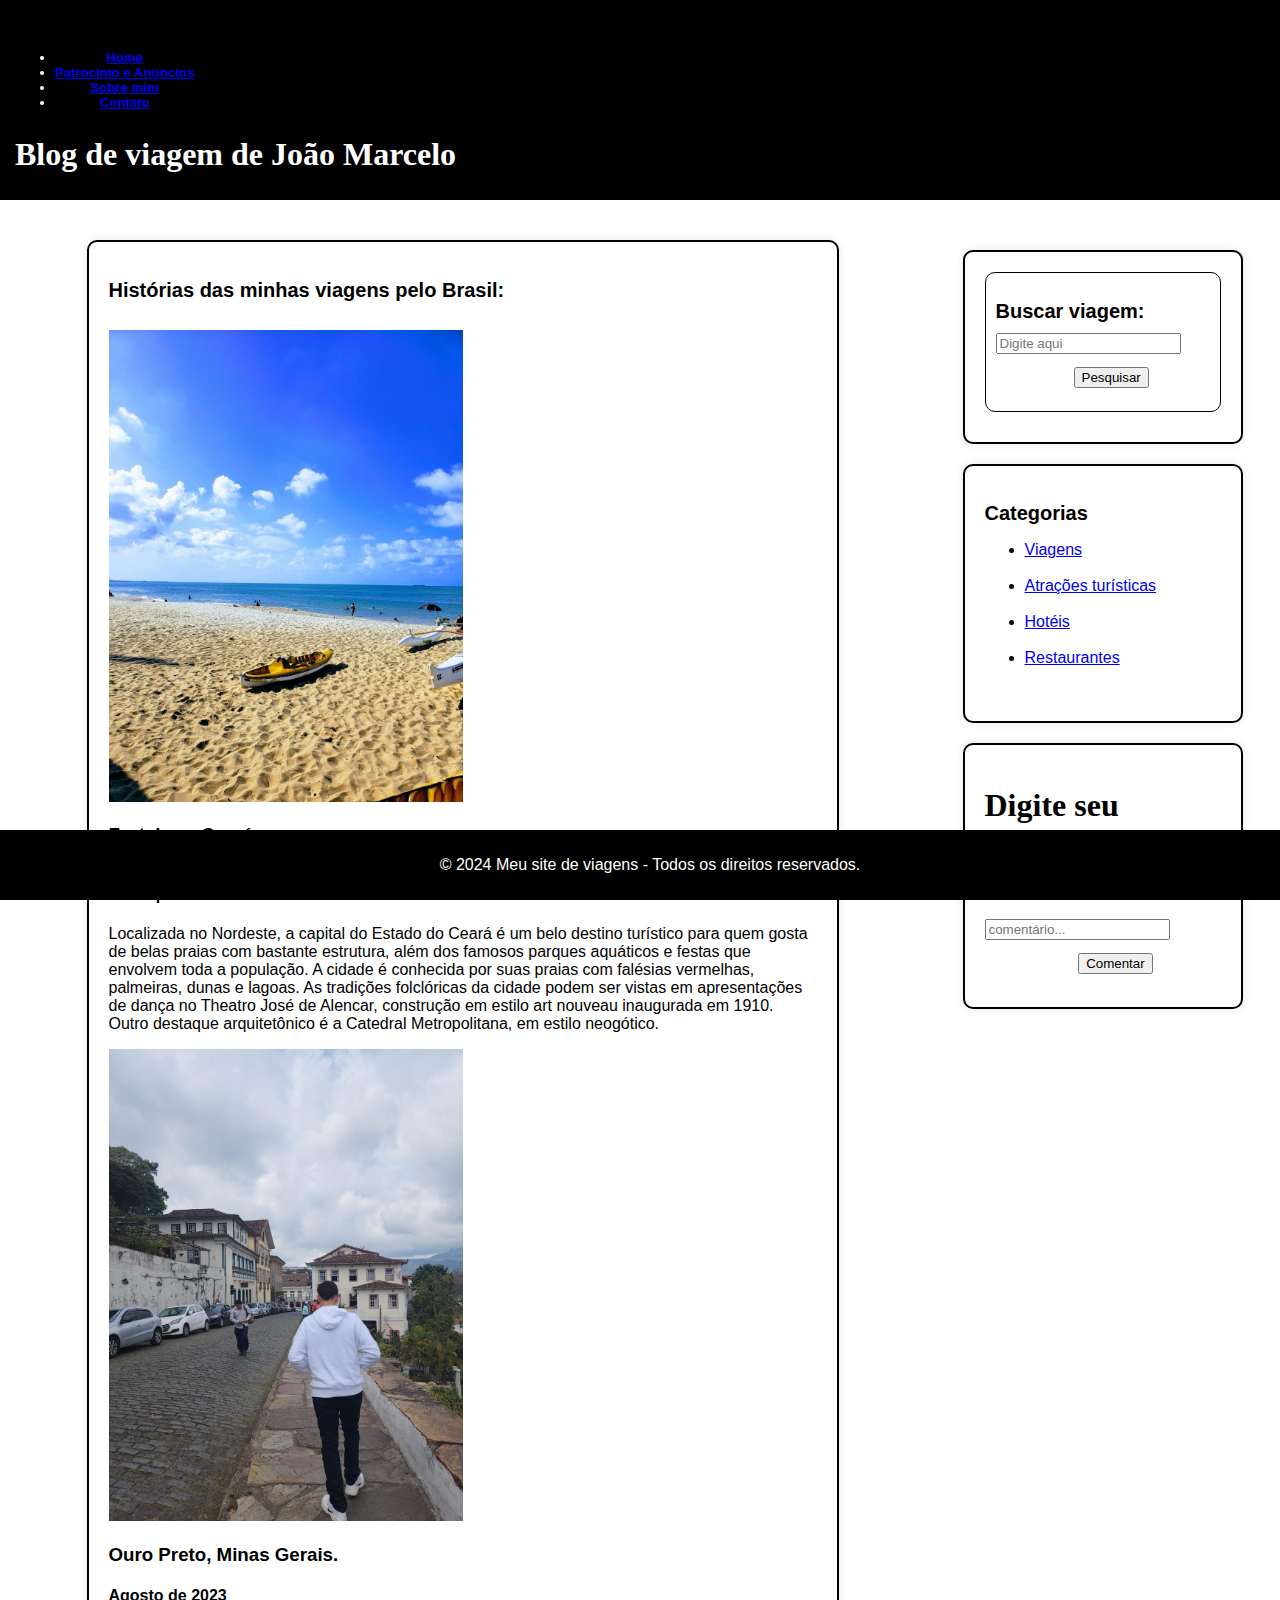
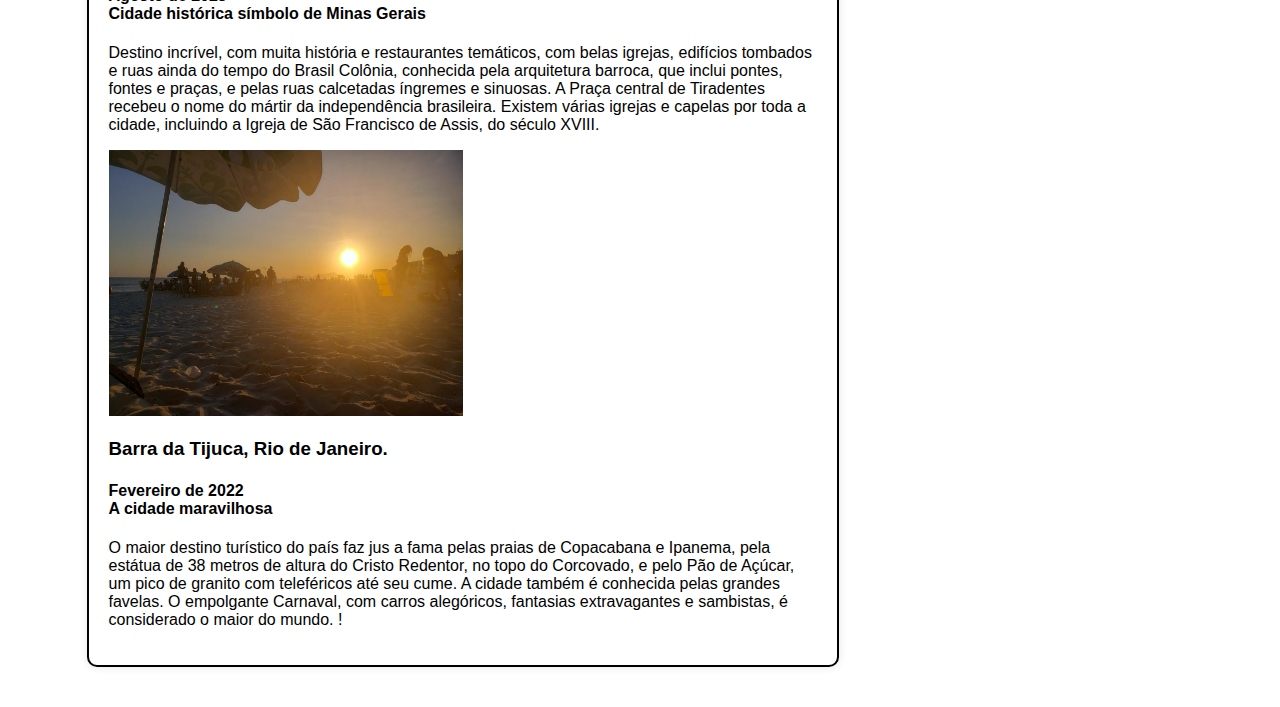
<file: linguagem-html/BlogViagens/index.html>
<!DOCTYPE html>
<html lang="pt-br">

<head>
  <meta charset="UTF-8">
  <meta name="viewport" content="width=device-width, initial-scale=1.0">
  <title>Site do JM</title>
  <link rel="stylesheet" href="style.css">
</head>

<body>



  <header>
    <h5>
      <nav class="caixa-menuprincipal">
        <ul>
          <li><a href="index.html">Home</a></li>
          <li><a href="patrocinio.html">Patrocínio e Anúncios</a></li>
          <li><a href="sobre.html">Sobre mim</a></li>
          <li><a href="contato.html">Contato</a></li>
        </ul>
      </nav>
    </h5>
    </nav>
  </header>


  <header>

    <h1 class="titulo-principal"> Blog de viagem de João Marcelo </h1>
    </nav>
  </header>

  <div class="container">
    <div class="content">
      <div class="moldura">
        <h2> Histórias das minhas viagens pelo Brasil: </h2> <br>
        <article class="caixa-post">
          <img class="fotos-de-viagem" src="viagemfortal.jpg.jpeg" alt="Imagem destacada">
          <width="20px" height="15px">
            </width>
            <h3 class="titulo"> Fortaleza, Ceará.</h3>
            <h4 class="subtitulo">
              <span> Janeiro de 2023</span> <br>
              <span>Belas praias e muito entretenimento </span>
            </h4>
            <p class="texto">Localizada no Nordeste, a capital do Estado do Ceará é um belo destino turístico
              para quem gosta de belas praias com bastante estrutura, além dos famosos parques aquáticos e festas
              que envolvem toda a população. A cidade é conhecida por suas praias com falésias vermelhas, palmeiras,
              dunas e lagoas. As tradições folclóricas da cidade podem ser vistas em apresentações de dança no Theatro
              José de Alencar, construção em estilo art nouveau inaugurada em 1910. Outro destaque arquitetônico é a
              Catedral Metropolitana, em estilo neogótico.</p>
        </article>
        <article class="caixa-post">
          <img class="fotos-de-viagem" src="viagemop.jpg.jpeg" alt="Imagem destacada">
          <h3 class="titulo"> Ouro Preto, Minas Gerais. </h3>
          <h4 class="subtitulo">
            <span>Agosto de 2023</span> <br>
            <span>Cidade histórica símbolo de Minas Gerais </span>
          </h4>
          <p class="texto">Destino incrível, com muita história e restaurantes temáticos, com belas
            igrejas, edifícios tombados e ruas ainda do tempo do Brasil Colônia, conhecida pela arquitetura barroca, que
            inclui pontes, fontes e praças, e pelas ruas calcetadas íngremes e sinuosas. A Praça central de Tiradentes
            recebeu
            o nome do mártir da independência brasileira. Existem várias igrejas e capelas por toda a cidade, incluindo
            a Igreja
            de São Francisco de Assis, do século XVIII.</p>
        </article>
        <article class="caixa-post">
          <img class="fotos-de-viagem" src="viagemrio.jpg.jpeg" alt="Imagem destacada">
          <h3 class="titulo">Barra da Tijuca, Rio de Janeiro. </h3>
          <h4 class="subtitulo">
            <span>Fevereiro de 2022</span> <br>
            <span>A cidade maravilhosa</span>
          </h4>
          <p class="texto">O maior destino turístico do país faz jus a fama pelas praias de Copacabana e Ipanema, pela
            estátua de
            38 metros de altura do Cristo Redentor, no topo do Corcovado, e pelo Pão de Açúcar, um pico de granito com
            teleféricos
            até seu cume. A cidade também é conhecida pelas grandes favelas. O empolgante Carnaval, com carros
            alegóricos, fantasias
            extravagantes e sambistas, é considerado o maior do mundo. !</p>
        </article>
      </div>
    </div>
    <div class="sidebar">
      <div class="moldura">
        <div class="search-box">
          <h2>Buscar viagem:</h2>
          <form action="#" method="get">
            <input type="text" name="search" placeholder="Digite aqui">
            <pre>
          <button type="submit">Pesquisar</button> </pre>


          </form>
        </div>
      </div>
      <div>
        <div class="moldura">
          <h2>Categorias</h2>
          <p>
          <ul>
            <li><a href="index.html">Viagens </li> <br>
            <li><a href="patrocinio.html">Atrações turísticas </a></li> <br>
            <li><a href="sobre.html">Hotéis </a></li> <br>
            <li><a href="contato.html">Restaurantes </a></li> <br>


          </ul>
        </div>
        <div class="moldura">
          <form action="/search" method="GET">
            <label for="search">
              <h1>Digite seu comentário sobre o blog:</h1>
            </label>
            <input type="text" id="search" name="q" placeholder="comentário...">
            <pre>
            <button type="submit">Comentar</button> </pre>
          </form>
        </div>
        </p>
      </div>
    </div>
  </div>
  <footer>
    <p>&copy; 2024 Meu site de viagens - Todos os direitos reservados.</p>
  </footer>
</body>

</html>
</file>
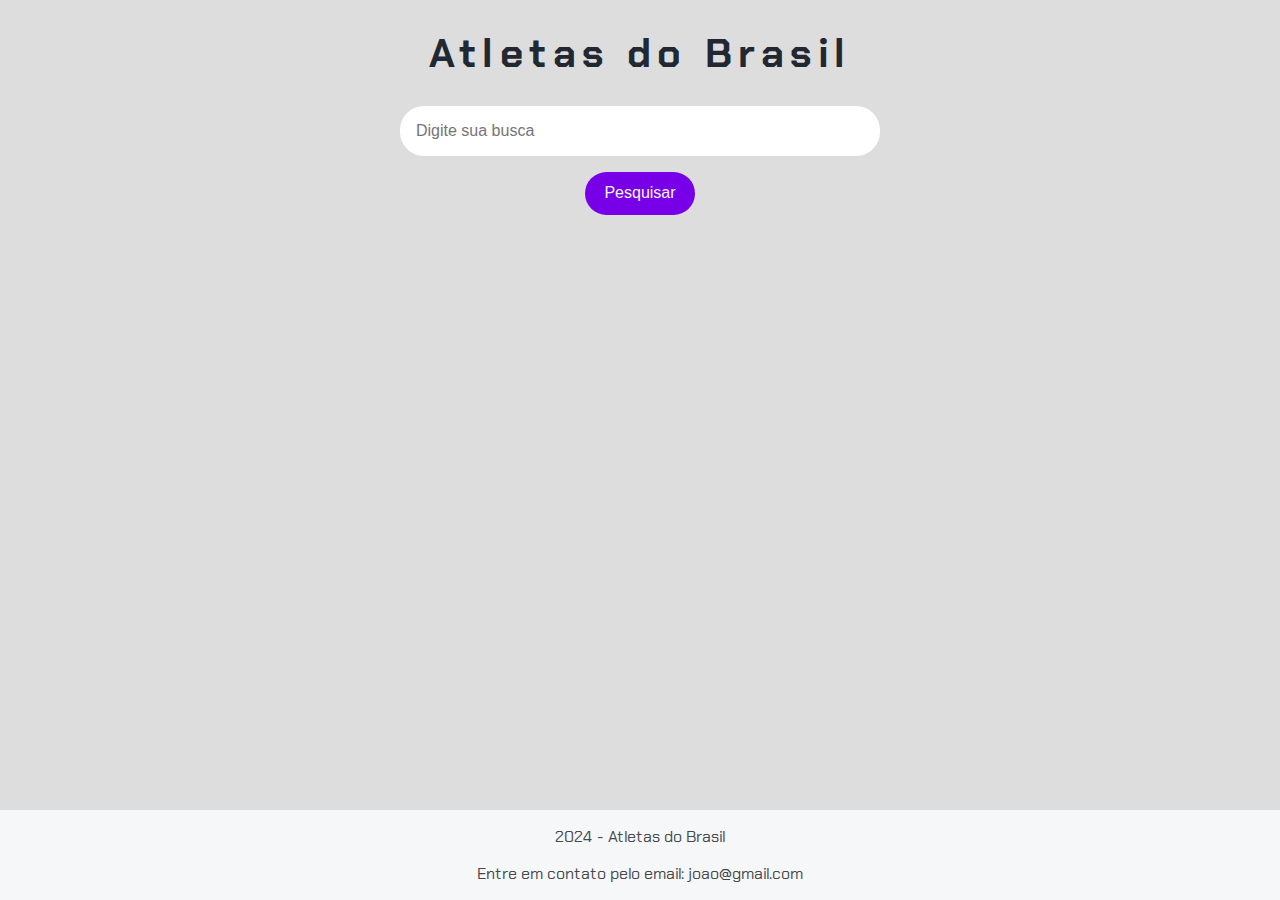
<file: linguagem-html/Imersão Alura/index.html>
<!DOCTYPE html>
<html lang="en">
<head>
    <meta charset="UTF-8">
    <meta name="viewport" content="width=device-width, initial-scale=1.0">
    <link rel="stylesheet" href="style.css">
    <title>Site Gemini</title>
</head>
<body>
    <header> 
        <h1> Atletas do Brasil</h1>
    </header>

    <main> 
        <section> 
        <input type="text" placeholder="Digite sua busca" id ="campo-pesquisa">
            
        <button onclick="pesquisar()"> Pesquisar </button>
        </section>

        <section class="resultados-pesquisa" id="resultados-pesquisa">

        </section>
    </main>

    <footer> 
        <p> 2024 - Atletas do Brasil </p>
        <p> Entre em contato pelo email: joao@gmail.com </p>
    </footer>

    
        <script src="dados.js"> </script>
        <script src="script.js"> </script>
    
</body>
</html>
</file>
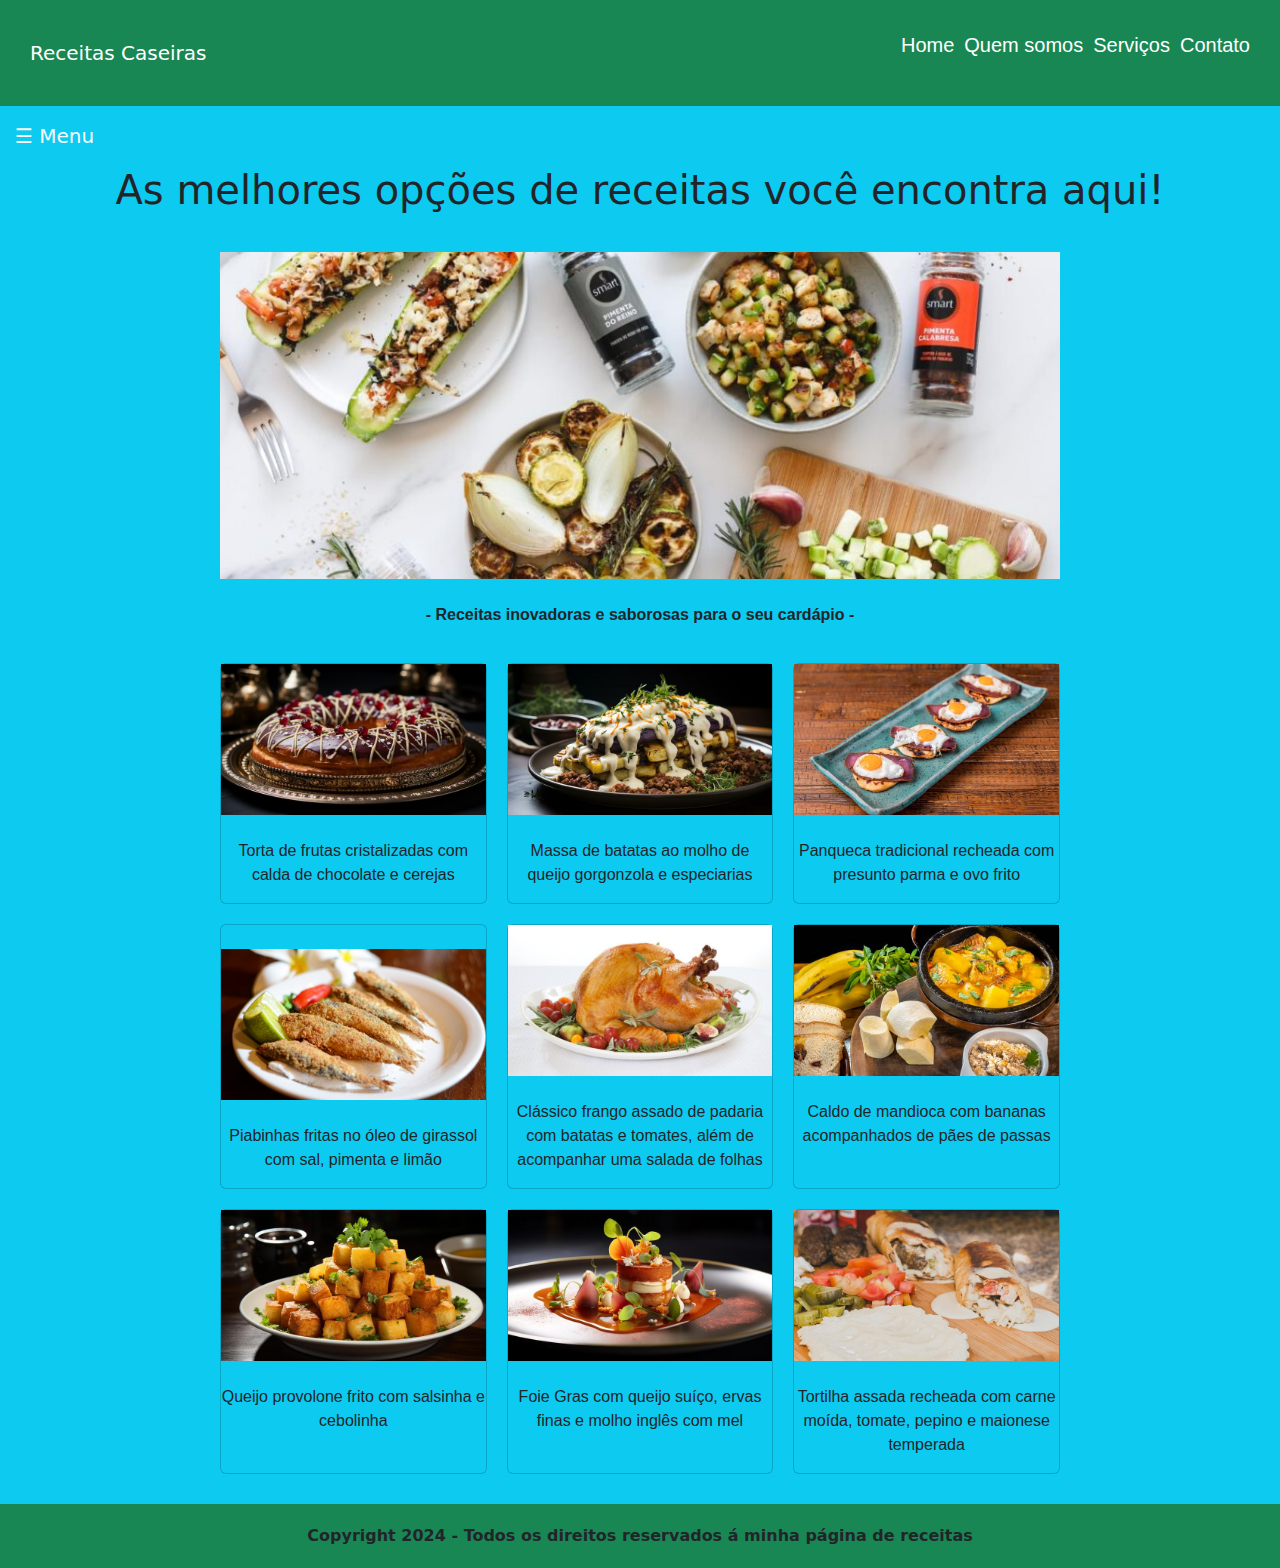
<file: linguagem-html/Site Receitas Responsivo/index.html>
<!DOCTYPE html> 

<html lang="pt-br"> 

<head> 
    <meta charset="utf-8">
    <title> Site de receitas </title>
    <link rel="stylesheet" href="style.css"> 
    <meta name="viewport" content="width=device-width, initial-scale=1"> 
    <link rel="stylesheet" href="//maxcdn.bootstrapcdn.com/font-awesome/4.3.0/css/font-awesome.min.css">
    <link href="https://cdn.jsdelivr.net/npm/bootstrap@5.3.3/dist/css/bootstrap.min.css" rel="stylesheet" 
    integrity="sha384-QWTKZyjpPEjISv5WaRU9OFeRpok6YctnYmDr5pNlyT2bRjXh0JMhjY6hW+ALEwIH" crossorigin="anonymous">
</head>


<body class="bg-info text-dark"> 
    
    <header class="header bg-success"> 
        <a href="#" > Receitas Caseiras</a>
    
        <nav> 

            <input type="checkbox" id="menuToggle">
            <label for="menuToggle" class="menu-icon">
                <i class="fa fa-bars"> </i>
                <i class="fa fa-times-circle"> </i>
            </label>


            <ul class="menu text-light">
                <li><a href="#"> Home </a></li>         
                <li><a href="#"> Quem somos </a></li>
                <li><a href="#"> Serviços </a></li>
                <li><a href="#"> Contato </a></li>
            </ul>

        </nav>

    </header>
    <div id="mySidebar" class="sidebar bg-success ">
        <a href="javascript:void(0)" class="closebtn" onclick="closeNav()">×</a>
        <a href="#">Entradas</a>
        <a href="#">Massas</a>
        <a href="#">Carnes</a>
        <a href="#">Sobremesas</a>
      </div>
      
      <div id="main">
        <button class="openbtn bg-info text-light" onclick="openNav()">☰ Menu </button>  
      </div>
      
      <script>
      function openNav() {
        document.getElementById("mySidebar").style.width = "250px";}
      function closeNav() {
        document.getElementById("mySidebar").style.width = "0";}
      </script>

    
  
    <h1> As melhores opções de receitas você encontra aqui!</h1>


    <section class="grid">

        <div class="banner bg-info"> 
             <img src="comida900x500.jpeg">
            <p>  <br> - Receitas inovadoras e saborosas para o seu cardápio  - </br>  </p>

        </div> 

        <div class="card bg-info"> 
            <img src="comida3.jpg">
            <p> <br> Torta de frutas cristalizadas com calda de chocolate e cerejas </br> </p>
             
        </div> 
        <div class="card bg-info"> 
            <img src="comida4.jpg">
            <p> <br>Massa de batatas ao molho de queijo gorgonzola e especiarias </br> </p>

        </div> 
        <div class="card bg-info"> 
            <img src="comida11.jpg">
            <p> <br>Panqueca tradicional recheada com presunto parma e ovo frito </br> </p>

        </div>

        <div class="card bg-info"> 
            <br> <img src="comida14.jpg">
            <p> <br> Piabinhas fritas no óleo de girassol com sal, pimenta e limão </br> </p>

        </div> 
        <div class="card bg-info"> 
            <img src="comida15.jpg">
            <p> <br>Clássico frango assado de padaria com batatas e tomates, além de acompanhar uma salada de folhas   </br> </p>

        </div> 
        <div class="card bg-info"> 
            <img src="comida9.jpg">
            <p> <br> Caldo de mandioca com bananas acompanhados de pães de passas  </br> </p>

        </div>
        <div class="card bg-info"> 
            <img src="comida17.jpg">
            <p> <br> Queijo provolone frito com salsinha e cebolinha  </br> </p>

        </div> 
        <div class="card bg-info"> 
            <img src="comida18.jpg">
            <p> <br>Foie Gras com queijo suíço, ervas finas e molho inglês com mel  </br> </p>

        </div> 
        <div class="card bg-info"> 
            <img src="comida19.jpg">
            <p> <br> Tortilha assada recheada com carne moída, tomate, pepino e maionese temperada   </br> </p>

        </div>

   

    </section>


    <footer class="footer bg-success text-dark"> 
         Copyright 2024 - Todos os direitos reservados á minha página de receitas 

    </footer>

</body>

</html>
</file>
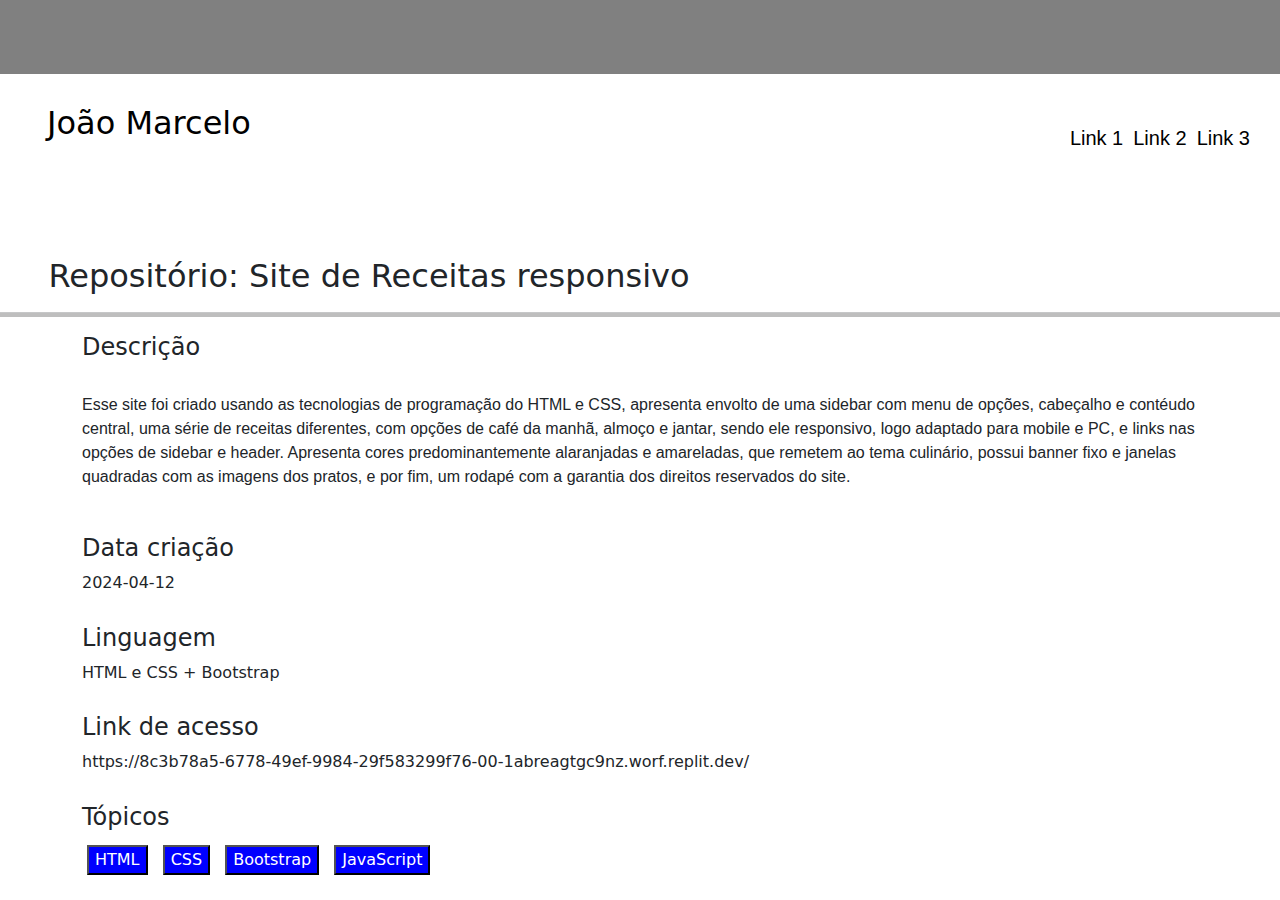
<file: linguagem-html/GitHub Trabalho Prático 1/repo.html>
<!DOCTYPE html>

<html lang="pt-br">

<head>
  <meta charset="utf-8">
  <title> Site github </title>
  <link rel="stylesheet" href="style.css">
  <meta name="viewport" content="width=device-width, initial-scale=1">
  <link rel="stylesheet" href="//maxcdn.bootstrapcdn.com/font-awesome/4.3.0/css/font-awesome.min.css">
  <link href="https://cdn.jsdelivr.net/npm/bootstrap@5.3.3/dist/css/bootstrap.min.css" rel="stylesheet" integrity="sha384-QWTKZyjpPEjISv5WaRU9OFeRpok6YctnYmDr5pNlyT2bRjXh0JMhjY6hW+ALEwIH" crossorigin="anonymous">
  <script src="https://cdn.jsdelivr.net/npm/bootstrap@5.3.3/dist/js/bootstrap.bundle.min.js" integrity="sha384-YvpcrYf0tY3lHB60NNkmXc5s9fDVZLESaAA55NDzOxhy9GkcIdslK1eN7N6jIeHz" crossorigin="anonymous"></script>
</head>


<body>

  <header class="header1">
    <a href="#"> Receitas do JM</a>

    <nav>

      <input type="checkbox" id="menuToggle">
      <label for="menuToggle" class="menu-icon">
        <i class="fa fa-bars"> </i>
        <i class="fa fa-times-circle"> </i>
      </label>


      <ul class="menu">
        <li><a href="#"> Link 1 </a></li>
        <li><a href="#"> Link 2 </a></li>
        <li><a href="#"> Link 3 </a></li>
      </ul>

    </nav>

  </header>

  <header class="header2">
    <a href="index.html"> <h2> João Marcelo  ‎ </h2> </a>

    <nav>

      <input type="checkbox" id="menuToggle">
      <label for="menuToggle" class="menu-icon">
        <i class="fa fa-bars"> </i>
        <i class="fa fa-times-circle"> </i>
      </label>


      <ul class="menu">
        <li><a href="#"> Link 1 </a></li>
        <li><a href="#"> Link 2 </a></li>
        <li><a href="#"> Link 3 </a></li>
      </ul>

    </nav>

  </header>
    

  <h2> <br> Repositório: Site de Receitas responsivo </h2>
  <hr>

  <section class="container">

    <div class="texto">
        <h4>Descrição</h4>
        <p> <br> Esse site foi criado usando as tecnologias de programação do HTML e CSS, apresenta envolto de uma sidebar com menu de opções, 
          cabeçalho e contéudo central, uma série de receitas diferentes, com opções de café da manhã, almoço e jantar, sendo ele responsivo, 
          logo adaptado para mobile e PC, e links nas opções de sidebar e header. Apresenta cores predominantemente alaranjadas e amareladas, 
          que remetem ao tema culinário, possui banner fixo e janelas quadradas com as imagens dos pratos, e por fim, um rodapé com a garantia dos direitos reservados do site. </p>
       
        <h4> <br> Data criação </h4>
        <p2> 2024-04-12</p2>

        <h4> <br> Linguagem</h4>
        <p2>  HTML e CSS + Bootstrap  </p2>
        
        <h4> <br> Link de acesso </h4> 

        <p2> https://8c3b78a5-6778-49ef-9984-29f583299f76-00-1abreagtgc9nz.worf.replit.dev/ </p2>

        <h4> <br> Tópicos </h4> 

        <div class="button">
            <button>HTML</button>
            <button>CSS</button>
            <button>Bootstrap</button>
            <button>JavaScript</button>
            
        </div>
    
      </div>
</div>
  </section>



</body>

</html>
</file>
<file: linguagem-html/BlogViagens/style.css>
html {
  height: 100%;
  width: 100%; 
}
h1 {
  font: size 40px;
  font-family: Georgia, 'Times New Roman', Times, serif;
} 
body {
    font-family: Arial, sans-serif;
    margin: 0;
    padding: 0;
}
header {
    background-color: black;
    color: #fff;
    padding: 10px;
    text-align: center;
    height: 70px;
}
.container {
    display: flex;
    flex-wrap: wrap;
}
.main-content {
    flex: 3;
    padding: 20px;
}
.sidebar {
    flex: 1;
    background-color: #f4f4f4;
    padding: 20px;
}
footer {
    background-color: black;
    color: #fff;
    text-align: center;
    padding: 10px;
    position: fixed;
    width: 100%;
    bottom: 0;
} 
body {
  font-family: Arial, sans-serif;
  margin: 0;
  padding: 0;
}

header {
  background-color: black;
  color: #fff;
  padding: 15px;
  text-align: center;
}

.container {
  display: flex;
  flex-wrap: wrap;
  justify-content: center;
}

.content {
  flex: 3;
  padding: 20px;
}

.sidebar {
  flex: 1;
  padding: 30px;
  background-color: white;
}

.search-box {
  background-color: white;
  border: 1px solid black;
  border-radius: 10px;
  padding: 10px;
  margin-bottom: 10px;
} 
.pre {
  text-align: left;
} 
.moldura {
    border: 2px solid #000000;
    padding: 20px;
    width: 80%;
    margin: 20px auto;
    border-radius: 10px;
    background-color: white;
    box-shadow: 0 0 10px rgba(0, 1, 0, 0.1);
} 
h2 {
  font-size: 20px;
  margin-bottom: 10px;
} 
footer {
  background-color: black;
  color: white;
  text-align: center;
  padding: 10px;
  position: fixed;
  width: 100%;
  bottom: 0;
} 
h5 {
color: white; 
background-color: black;
}

.fotos-de-viagem{
width: 50%;
height: 50%;
object-fit: cover;
}

header{
display: flex;
}
.titulo-principal{
text-align: center;
}
</file>
<file: linguagem-html/Imersão Alura/style.css>
/* Importa a fonte Chakra Petch do Google Fonts */
@import url('https://fonts.googleapis.com/css2?family=Chakra+Petch:ital,wght@0,300;0,400;0,500;0,600;0,700;1,300;1,400;1,500;1,600;1,700&display=swap');

/* Estiliza o corpo da página */
body {
    font-family: "Chakra Petch", sans-serif;
    background-color: #DDDDDD;
    display: flex;
    flex-direction: column;
    min-height: 100vh; /* Garante que o body ocupe toda a altura da viewport */
    margin: 0;
    padding: 0;
}

main {
    flex: 1; /* O main ocupará o espaço restante, empurrando o footer para baixo */
    display: flex;
    flex-direction: column;
    align-items: center;
}

/* Estiliza os títulos h1 */
h1 {
    font-size: 2.5rem; /* Tamanho da fonte */
    color: #222831; /* Cor do texto */
    text-align: center; /* Alinha o texto ao centro */
    letter-spacing: 0.4rem; /* Espaçamento entre letras */
}

/* Estiliza as seções da página */
section {
    display: flex; /* Usa Flexbox para layout */
    flex-direction: column; /* Alinha os itens na vertical */
    align-items: center; /* Centraliza os itens horizontalmente */
    margin-bottom: 3rem; /* Espaçamento abaixo de cada seção */
}

/* Estiliza os inputs dentro das seções */
section input {
    width: 30rem; /* Largura dos inputs */
    border: none; /* Remove a borda padrão */
    padding: 1rem; /* Espaçamento interno */
    border-radius: 1.5rem; /* Borda arredondada */
    margin-bottom: 1rem; /* Espaçamento abaixo dos inputs */
    color: #45474B; /* Cor do texto */
    font-size: 1rem; /* Tamanho da fonte */
    box-sizing: border-box; /* Inclui padding e border na largura total */
}

/* Estiliza os botões dentro das seções */
section button {
    padding: 0.8rem 1.2rem; /* Espaçamento interno do botão */
    border: none; /* Remove a borda padrão */
    border-radius: 1.5rem; /* Borda arredondada */
    background-color: #7800e9; /* Cor de fundo do botão */
    color: #F5F7F8; /* Cor do texto do botão */
    font-size: 1rem; /* Tamanho da fonte */
    cursor: pointer; /* Muda o cursor para indicar que é clicável */
}

/* Adiciona efeito hover ao botão de pesquisa */
section button:hover {
    background-color: #3f0092; /* Muda a cor de fundo ao passar o mouse */
    box-shadow: 0 4px 8px rgba(0, 0, 0, 0.2); /* Adiciona uma sombra mais intensa */
}

/* Estiliza a caixa de resultados da pesquisa */
.resultados-pesquisa {
    width: 60rem; /* Largura máxima da caixa de resultados */
    height: 46vh; /* Altura máxima da caixa de resultados */
    overflow-y: auto; /* Adiciona rolagem vertical se necessário */
    margin-top: 1rem; /* Espaçamento acima da caixa de resultados */
    padding: 1rem; /* Espaçamento interno */
    border-radius: 0.6rem; /* Borda arredondada */
}

/* Estiliza cada item de resultado */
.item-resultado {
    background: #FFFFFF; /* Cor de fundo dos itens */
    border-radius: 0.6rem; /* Borda arredondada */
    padding: 1rem; /* Espaçamento interno */
    margin-bottom: 1rem; /* Espaçamento abaixo dos itens */
    box-shadow: 0 2px 4px rgba(0, 0, 0, 0.1); /* Sombra leve */
}

/* Estiliza os títulos dentro dos itens de resultado */
.item-resultado h2 {
    font-size: 1.5rem; /* Tamanho da fonte */
    color: #222831; /* Cor do texto */
}

/* Estiliza os links dentro dos itens de resultado */
.item-resultado a {
    text-decoration: none; /* Remove o sublinhado padrão dos links */
    color: #30475E; /* Cor do texto dos links */
}

/* Estiliza os links quando são passados o mouse sobre */
.item-resultado a:hover {
    text-decoration: underline; /* Adiciona sublinhado ao passar o mouse */
}

/* Estiliza a descrição meta dentro dos itens de resultado */
.descricao-meta {
    color: #45474B; /* Cor do texto */
    margin: 0.5rem 0; /* Margem acima e abaixo */
}

/* Estiliza o rodapé da página */
footer {
    background-color: #F5F7F8;
    color: #45474B;
    text-align: center;
    padding: 0,5rem; /* Espaçamento interno */
    width: 100%; /* Garante que o footer ocupe toda a largura */
    font-size: 1rem;
    margin-top: auto; /* Empurra o footer para o final da página */
    box-sizing: border-box; /* Garante que o padding seja incluído no tamanho total do footer */
}

@media (max-width: 768px) {
    h1 {
        font-size: 2rem; /* Tamanho da fonte em telas menores */
        letter-spacing: 0.2rem; /* Espaçamento entre letras em telas menores */
    }

    section input {
        width: 25rem; /* Largura dos inputs em telas menores */
        padding: 0.8rem; /* Espaçamento interno em telas menores */
    }

    .resultados-pesquisa {
        width: 40rem; /* Largura da caixa de resultados em telas menores */
        height: 40vh; /* Altura da caixa de resultados em telas menores */
    }

    .item-resultado h2 {
        font-size: 1.3rem; /* Tamanho da fonte dos títulos em telas menores */
    }
}

/* Responsividade para celulares */
@media (max-width: 480px) {

    h1 {
        font-size: 1.8rem; /* Tamanho da fonte em telas pequenas */
        letter-spacing: 0.1rem; /* Espaçamento entre letras em telas pequenas */
    }

    section input {
        width: 17rem; /* Largura total dos inputs em telas pequenas */
    }

    section button {
        padding: 0.6rem 1rem; /* Espaçamento interno do botão em telas pequenas */
        font-size: 0.9rem; /* Tamanho da fonte do botão em telas pequenas */
    }

    .resultados-pesquisa {
        width: 90%; /* Largura da caixa de resultados em telas pequenas */
        height: 50vh; /* Altura da caixa de resultados em telas pequenas */
    }

    .item-resultado h2 {
        font-size: 1.1rem; /* Tamanho da fonte dos títulos em telas pequenas */
    }

    footer {
        font-size: 0.9rem; /* Tamanho da fonte do rodapé em telas pequenas */
    }
}
</file>
<file: linguagem-html/Site Receitas Responsivo/style.css>
html {
    height: 100%;
}

body, ul, li, p{
    margin: 0px;
    padding: 0px;
    font-size: 1rem;
    font-family: Arial, Helvetica, sans-serif; 
 }
    h1{ 
        font-size: 180%; 
        text-align: center;
       
} 
    img{
        max-width: 100%;
        display: block; 
        
}


/*Css CABECALHO INICIO */
.header a{ 
    text-decoration: none;
    color: white;
    font-size: 20px; 
    text-align: center;
} 

.header {
    
    display: flex;
    flex-wrap: wrap;
    justify-content: space-between;
    align-items: center; 
    padding: 30px; 
    
}
.menu {
    display: flex;
} 

.menu li { 
    list-style: none;
    margin-left: 10px;
}
/*Css cabecalho FIM */ 




/*Css conteudo central INICIO */

.grid {
    display: grid; 
    grid-template-columns: 1fr 1fr 1fr;
    grid-gap: 20px;
    max-width: 900px;
    margin: 0 auto;
    padding: 30px;
    text-align: center;
}

.banner {
    grid-column: 4 / 1 ;
    grid-row: 1 / 4; 
    text-align: center;
    font-weight: bold;
    
}
@media screen and (max-width:600px) {
    .grid {
        grid-template-columns:  1fr ;
    } 
    .card {
        display: flex;
    } 
    .header {
        padding: 20px;
    } 
    
    .card:nth-child(9) {
        display: none;
    }
    .banner {
        grid-column: auto ;
        grid-row: auto;
    } 

    
}

/*Css conteudo central FIM */


/*Menu Mobile INICIO*/ 

#menuToggle{
    display: none;

}
.menu-icon{ 
    display: none;

} 
@media screen and (max-width:600px){
    .header { 
        position: fixed;
        top: 0px;
        width: 100%;
    }
    .header nav{
        display: absolute;
        width: 100%;
        height: 100%;
    }
    .menu{
        display: flex;
        position: fixed;
        flex-wrap: wrap;
        align-content: center;
        top: 0px;
        left: 0px;
        width: 100%;
        height: 0%; 
        background: rgba(0, 0, 0, 0.7);
        overflow: hidden;

        transition: height 0.3s;
    }
    .menu li{
        display: block;
        width: 100%;
        margin-left: 20px;
        margin-bottom: 20px;
    }
    .menu li a{ 
        display: block;
        text-align: center;
        width: 100%;

    } 
    .menu-icon{
        display: block;
        color: white;
        width: 50px;
        height: inherit;
        position: absolute;
        top: 15px;
        right: 50px;
        line-height: 60px;
        z-index: 999;
    }
    .menu-icon i{
        font-size: 1.7em;
    }

    #menuToggle:checked ~ label i:nth-child(2){
        display: block;
    }
    #menuToggle:checked ~ label i:first-child{
        display: none;
    }
    #menuToggle:not(checked) ~ label i:first-child{
        display: block;
    }
    #menuToggle:not(checked) ~ label i:nth-child(2){
        display: none;
    }

    #menuToggle:checked ~ ul{ 
        height: 100%;
    }


}




/*Menu Mobile FIM*/




/* Barra lateral INICIO */ 

.sidebar {
    height: 100%;
    width: 0;    position: fixed;
    z-index: 1;
    top: 0;
    left: 0;
    
    overflow-x: hidden;
    transition: 0.5s;
    padding-top: 60px;
  }
  
  .sidebar a {
    padding: 10px 15px;
    text-decoration: none;
    font-size: 25px;
    color: white;
    display: block;
    transition: 0.3s;
  }
  
 
  
  .sidebar .closebtn {
    position: absolute;
    top: 0;
    right: 25px;
    font-size: 36px;
    margin-left: 50px;
  }
  
  .openbtn {
    font-size: 20px;
    cursor: pointer;
   
    color: black;
    padding: 15px 15px;
    border: none;
  }
  


/* Barra lateral FIM */ 

/*Css rodape INICIO */
footer{ 
    background-color:chocolate;
    display: block;
    flex-wrap: wrap;
    justify-content: space-between;
    align-items: center; 
    padding: 20px;
    color: black; 
    font-weight: bold;
    z-index: 1;
    text-align: center;
}

/*Css rodape FIM */
</file>
<file: linguagem-html/GitHub Trabalho Prático 1/style.css>
html{height:100%}body,ul,li,p{margin:0;padding:0;font-size:1rem;font-family:Arial,Helvetica,sans-serif;margin:0}h1{font-size:60%;padding-left:5%}h2{font-size:200%;text-align:left;margin:10px;padding-left:3%}img{max-width:100%;display:block}body{background-color:#fff}.header1 a{text-decoration:none;color:gray;font-size:20px}.header1{background-color:gray;display:flex;flex-wrap:wrap;justify-content:space-between;align-items:center;padding:14px}.menu{display:flex}.menu li{list-style:none;margin-left:10px}hr{border:none;height:5px;color:#000;background-color:#000;margin:20px 0}.header2 a{text-decoration:none;color:#000;font-size:20px}.header2{background-color:#fff;display:flex;flex-wrap:wrap;justify-content:space-between;align-items:center;padding:30px}.menu{display:flex}.menu li{list-style:none;margin-left:10px;padding-left:0}.container{display:flex;align-items:flex-start}.imagem{flex-shrink:0;margin-right:20px;padding:25px}.texto h2{color:blue}.carossel{align-items:center}.carousel-inner{max-width:100%}.card{display:flex;padding:50px;margin:50px}.caption{color:blue}.colegas{display:flex;justify-content:space-between;align-items:center;color:blue}.colegas figure{text-align:center;margin:30px}.button{text-align:left}.button button{margin:5px;color:#fff;background-color:blue}h4{color:blue}.social-icons{list-style:none;padding:0}.social-icons li{display:inline-block;margin-right:20px}.social-icons li:last-child{margin-right:0}@media screen and (max-width:820px){.grid{grid-template-columns:1fr}.card{display:block}.header{padding:10px}.card:nth-child(8){display:none}.banner{grid-column:auto;grid-row:auto}.container{display:block}.colegas{display:block}}#menuToggle{display:none}.menu-icon{display:none}@media screen and (max-width:820px){.header{position:fixed;top:0;width:100%}.header nav{display:absolute;width:100%;height:100%}.menu{display:flex;position:fixed;flex-wrap:wrap;align-content:center;top:0;left:0;width:100%;height:0;background:rgba(0,0,0,0.7);overflow:hidden;transition:height .3s}.menu li{display:block;width:100%;margin-left:20px;margin-bottom:20px}.menu li a{display:block;text-align:center;width:100%;color:#fff}.menu-icon{display:block;color:#fff;width:50px;height:inherit;position:absolute;top:30px;right:20px;line-height:60px;z-index:999}.menu-icon i{font-size:1.5rem}#menuToggle:checked ~ label i:nth-child(3){display:block}#menuToggle:checked ~ label i:first-child{display:none}#menuToggle:not(checked) ~ label i:first-child{display:block}#menuToggle:not(checked) ~ label i:nth-child(2){display:none}#menuToggle:checked ~ ul{height:100%}}
</file>
